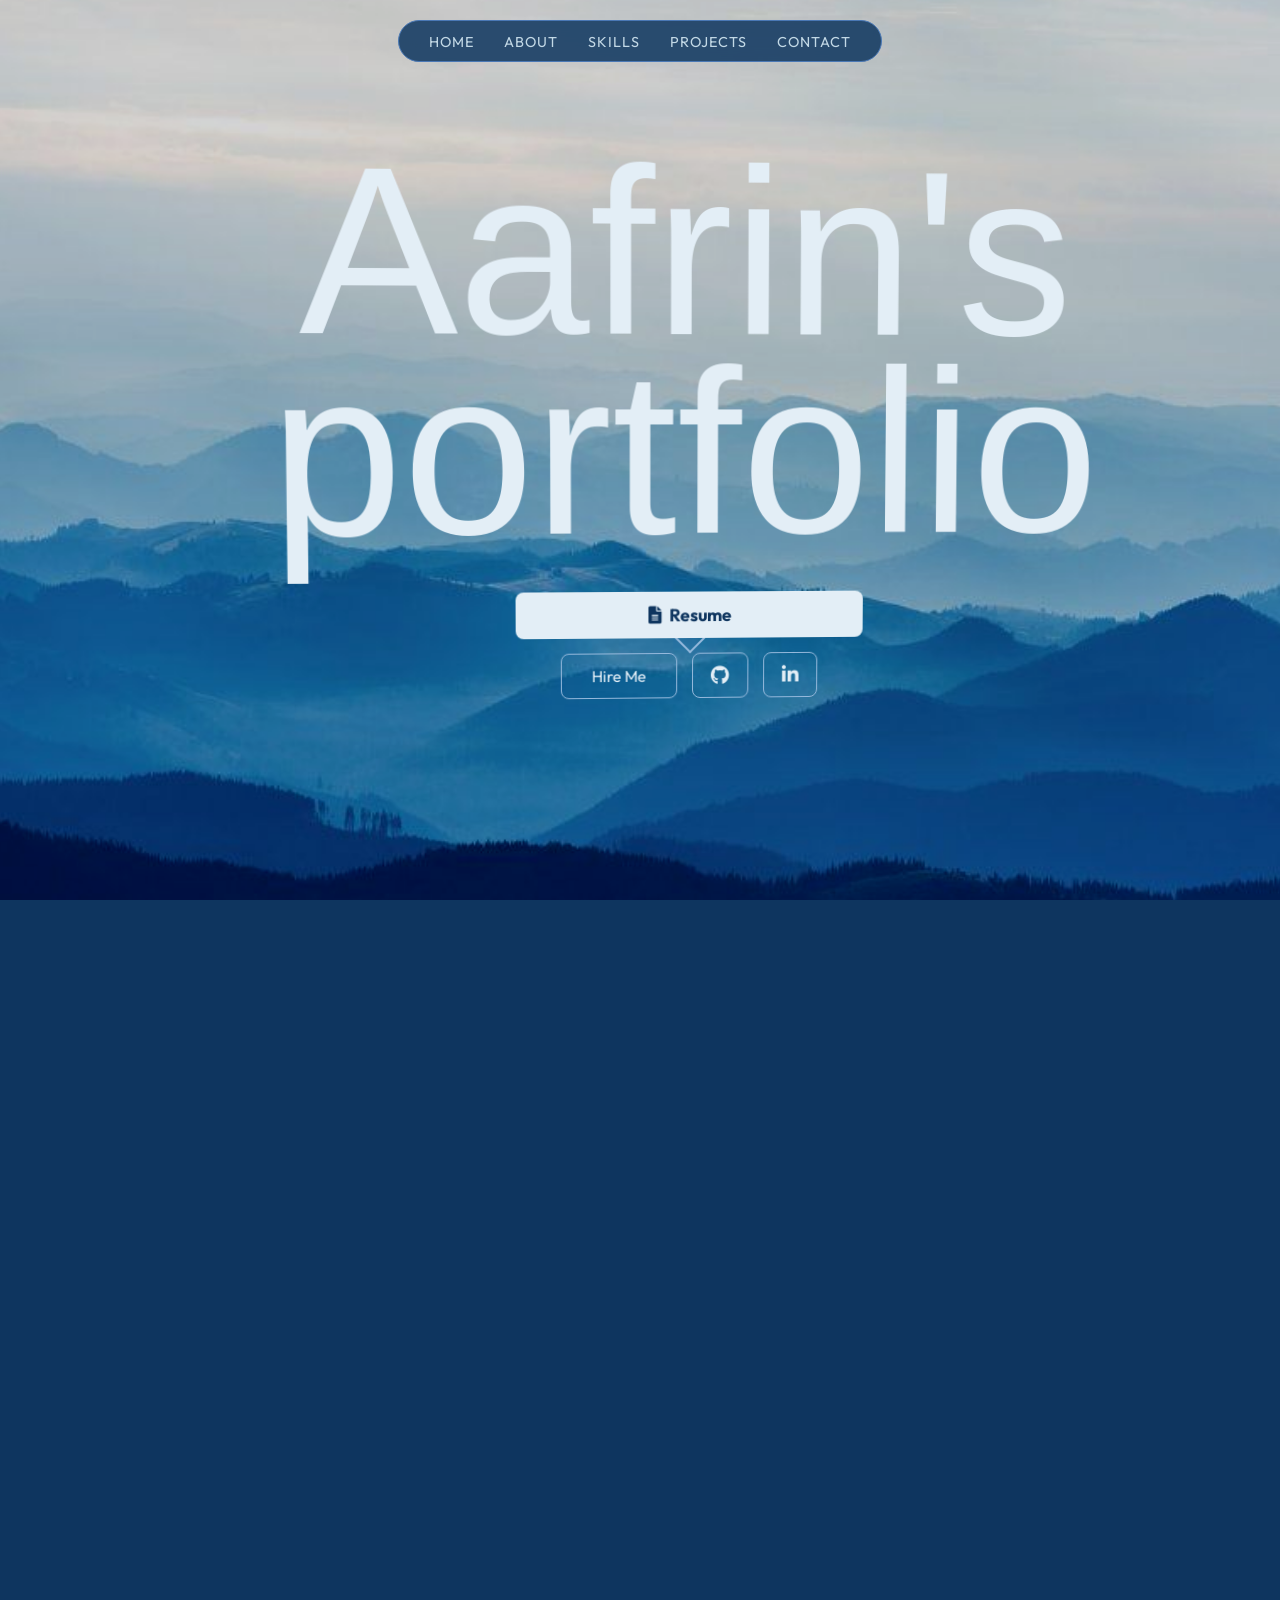
<file: index.html>
<!DOCTYPE html>
<html lang="en">

<head>
    <meta charset="UTF-8">
    <meta name="viewport" content="width=device-width, initial-scale=1.0">
    <title>Aafrin's Portfolio</title>
    <link rel="stylesheet" href="style.css">
    <link rel="stylesheet" href="https://cdnjs.cloudflare.com/ajax/libs/font-awesome/6.0.0/css/all.min.css">
</head>

<body>
    <!-- Hero Section -->
    <section id="hero" class="interactive-container">
        <div class="background-image"></div>
        <div class="content-wrapper">
            <h1 class="portfolio-text">
                <span class="line-1">
                    <span class="text-original">Aafrin's</span>
                    <span class="text-hover">Ai</span>
                </span>
                <span class="line-2">
                    <span class="text-original">portfolio</span>
                    <span class="text-hover">Engineer</span>
                </span>
            </h1>

            <div class="hero-buttons">
                <a href="./Aafrin Nathissha- Resume.pdf" class="btn resume-btn" target="_blank">
                    <i class="fas fa-file-alt"></i> Resume
                </a>
                <div class="social-row">
                    <a href="hire-me.html" class="btn hire-btn">Hire Me</a>
                    <a href="https://github.com/Aafrin-nathissha" target="_blank" class="btn social-btn"><i
                            class="fab fa-github"></i></a>
                    <a href="https://www.linkedin.com/in/aafrinnathissha" target="_blank" class="btn social-btn"><i
                            class="fab fa-linkedin-in"></i></a>
                </div>
            </div>

            <a href="#about" class="scroll-indicator">
                <span>Explore</span>
                <div class="arrow"></div>
            </a>
        </div>
    </section>

    <!-- Navigation -->
    <nav class="glass-nav">
        <ul>
            <li><a href="#hero">Home</a></li>
            <li><a href="#about">About</a></li>
            <li><a href="#skills">Skills</a></li>
            <li><a href="#projects">Projects</a></li>
            <li><a href="#contact">Contact</a></li>
        </ul>
    </nav>

    <!-- About Section -->
    <main>
        <section id="about" class="content-section">
            <div class="container">
                <h2 class="section-title">About Me</h2>
                <div class="about-grid">
                    <div class="about-text glass-card">
                        <p class="highlight">Aspiring AI Engineer | Data Scientist</p>
                        <p>
                            B.Tech in Artificial Intelligence and Data Science (2022-2026) from AMS College of
                            Engineering (Anna University Affiliated).
                        </p>
                        <p>
                            Passionate about applying AI to real-world problems and enhancing decision-making.
                            With a strong foundation in AI, Machine Learning, and Deep Learning, I excel in data-driven
                            problem-solving.
                            Committed to continuous learning and staying ahead in emerging technologies.
                        </p>
                    </div>
                </div>
            </div>
        </section>

        <!-- Skills Section -->
        <section id="skills" class="content-section">
            <div class="container">
                <h2 class="section-title">Technical Expertise</h2>
                <div class="skills-grid">
                    <div class="skill-category glass-card">
                        <h3>AI & Data Science</h3>
                        <div class="custom-tags">
                            <span>Python</span>
                            <span>NLP</span>
                            <span>Hugging Face Transformers</span>
                            <span>SQL</span>
                            <span>Big Data</span>
                            <span>Deep Learning</span>
                        </div>
                    </div>
                    <div class="skill-category glass-card">
                        <h3>Development</h3>
                        <div class="custom-tags">
                            <span>JavaScript</span>
                            <span>HTML5/CSS3</span>
                            <span>React.js</span>
                            <span>Tailwind CSS</span>
                            <span>FastAPI</span>
                            <span>Git/GitHub</span>
                        </div>
                    </div>
                    <div class="skill-category glass-card">
                        <h3>Tools & Cloud</h3>
                        <div class="custom-tags">
                            <span>AWS</span>
                            <span>Firebase</span>
                            <span>VS Code</span>
                            <span>REST APIs</span>
                        </div>
                    </div>
                </div>
            </div>
        </section>

        <!-- Projects Section -->
        <section id="projects" class="content-section">
            <div class="container">
                <h2 class="section-title">Featured Projects</h2>
                <div class="projects-grid">
                    <!-- Project 1 -->
                    <div class="project-card glass-card">
                        <h3>WhatsApp AI Chatbot</h3>
                        <p class="project-role">Client Project</p>
                        <p>Engineered and deployed a live WhatsApp chatbot leveraging Hugging Face transformer models
                            for real-time NLP. Integrated via WhatsApp Business API for seamless customer interactions.
                        </p>
                        <div class="tags">
                            <span>NLP</span>
                            <span>WhatsApp API</span>
                            <span>Transformers</span>
                        </div>
                    </div>

                    <!-- Project 2 -->
                    <div class="project-card glass-card">
                        <h3>AI Fluently</h3>
                        <p class="project-role">Language Learning Platform</p>
                        <p>Mobile-first React.js app using Google Gemini & Web Speech API. Features AI grammar
                            correction, vocabulary building, and interactive quizzes.</p>
                        <div class="tags">
                            <span>React.js</span>
                            <span>Gemini API</span>
                            <span>Web Speech API</span>
                        </div>
                    </div>

                    <!-- Project 3 -->
                    <div class="project-card glass-card">
                        <h3>E-Commerce Solution</h3>
                        <p class="project-role">Client Project</p>
                        <p>Delivered a live platform hosting 200+ products with real-time inventory tracking and
                            mobile-first responsive design.</p>
                        <div class="tags">
                            <span>Full-Stack</span>
                            <span>Real-time DB</span>
                            <span>Responsive</span>
                        </div>
                    </div>

                    <!-- Project 4 -->
                    <div class="project-card glass-card">
                        <h3>AI Study Planner</h3>
                        <p class="project-role">Voice Assistant Chatbot</p>
                        <p>Full-stack AI chatbot using React, FastAPI, and Groq LLM API. Helps students plan studies via
                            voice and text interactions.</p>
                        <div class="tags">
                            <span>FastAPI</span>
                            <span>Groq LLM</span>
                            <span>React</span>
                        </div>
                    </div>

                    <!-- Project 5 -->
                    <div class="project-card glass-card">
                        <h3>Clubee</h3>
                        <p class="project-role">Club Management Suite</p>
                        <p>Secured Finalist position in a 24-hour hackathon. Rapidly designed and deployed a
                            comprehensive club management website prototype.</p>
                        <div class="tags">
                            <span>Hackathon</span>
                            <span>Rapid Prototyping</span>
                        </div>
                    </div>
                </div>
            </div>
        </section>

        <!-- Contact Section -->
        <section id="contact" class="content-section">
            <div class="container">
                <h2 class="section-title">Let's Connect</h2>
                <div class="contact-card glass-card">
                    <p>I'm always open to discussing new projects, creative ideas, or opportunities to be part of your
                        visions.</p>
                    <div class="contact-links">
                        <a href="mailto:aafrin2601@gmail.com" class="contact-btn">aafrin2601@gmail.com</a>
                        <a href="https://www.linkedin.com/in/aafrinnathissha" target="_blank"
                            class="contact-btn">LinkedIn</a>
                        <a href="tel:+918807882397" class="contact-btn">+91 88078 82397</a>
                    </div>
                </div>
            </div>
        </section>
    </main>
    <script src="script.js"></script>
</body>

</html>
</file>
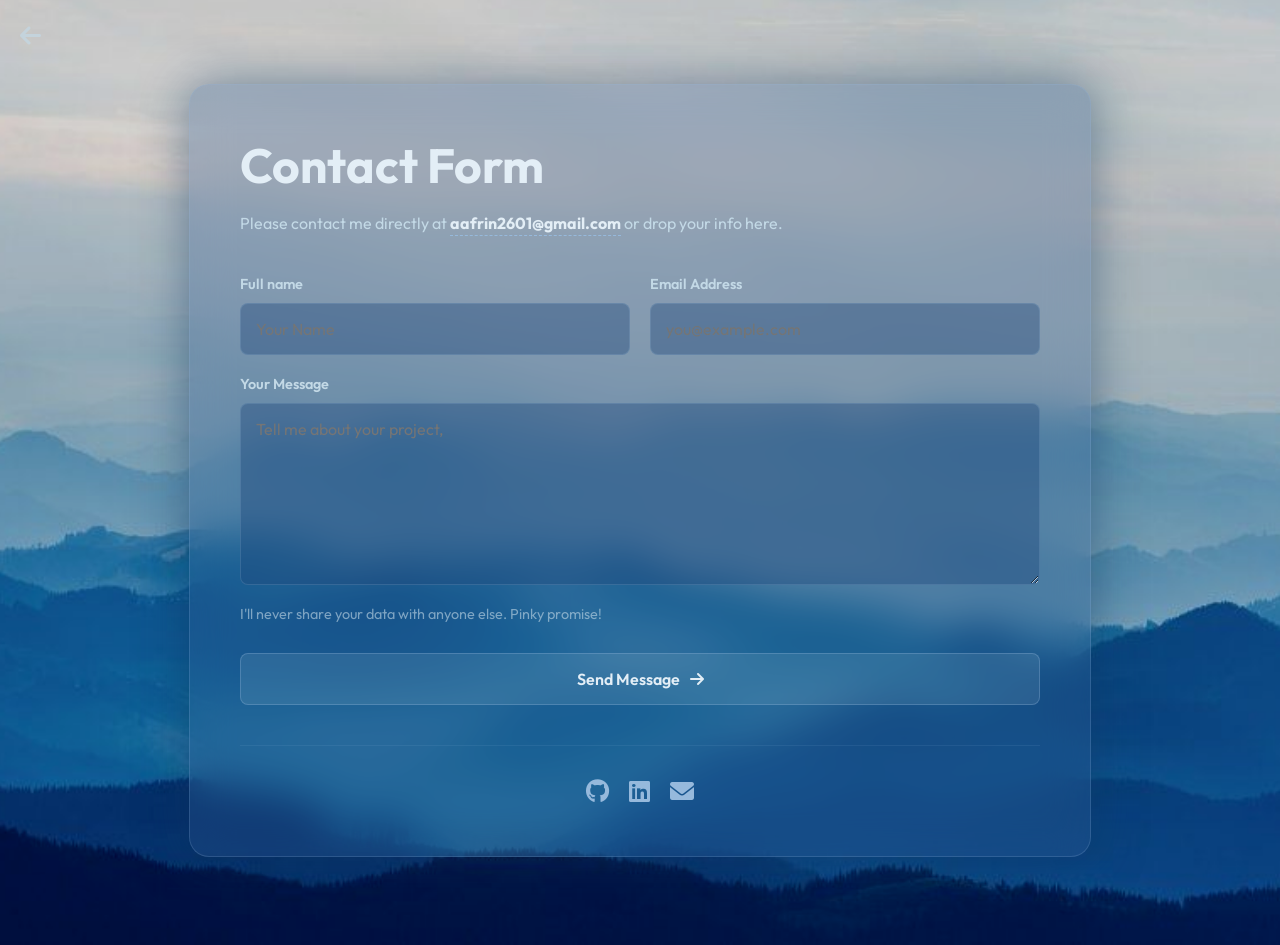
<file: hire-me.html>
<!DOCTYPE html>
<html lang="en">

<head>
    <meta charset="UTF-8">
    <meta name="viewport" content="width=device-width, initial-scale=1.0">
    <title>Contact - Aafrin</title>
    <link rel="stylesheet" href="style.css">
    <link rel="stylesheet" href="https://cdnjs.cloudflare.com/ajax/libs/font-awesome/6.0.0/css/all.min.css">
    <style>
        .contact-container {
            display: flex;
            justify-content: center;
            align-items: center;
            min-height: 100vh;
            padding: 20px;
            position: relative;
            z-index: 10;
        }

        .contact-card {
            background: rgba(10, 10, 10, 0.8);
            backdrop-filter: blur(20px);
            border: 1px solid rgba(255, 255, 255, 0.05);
            padding: 50px;
            border-radius: 20px;
            max-width: 800px;
            width: 100%;
            box-shadow: 0 0 50px rgba(0, 0, 0, 0.5);
            animation: fadeIn 0.8s ease-out;
            text-align: left;
        }

        .contact-title {
            font-family: 'Outfit', sans-serif;
            font-size: 3rem;
            color: #fff;
            margin: 0 0 10px 0;
            font-weight: 700;
        }

        .contact-subtitle {
            font-family: 'Outfit', sans-serif;
            color: rgba(255, 255, 255, 0.6);
            font-size: 1rem;
            margin-bottom: 40px;
            line-height: 1.5;
        }

        .highlight-email {
            color: #fff;
            font-weight: bold;
            text-decoration: none;
        }

        .highlight-email:hover {
            text-decoration: underline;
        }

        .form-row {
            display: flex;
            gap: 20px;
            margin-bottom: 20px;
        }

        .form-group {
            flex: 1;
            display: flex;
            flex-direction: column;
            gap: 10px;
        }

        label {
            font-family: 'Outfit', sans-serif;
            color: #fff;
            font-size: 0.9rem;
            font-weight: 600;
        }

        input,
        textarea {
            background: rgba(255, 255, 255, 0.05);
            border: 1px solid rgba(255, 255, 255, 0.1);
            padding: 15px;
            border-radius: 8px;
            color: #fff;
            font-family: 'Outfit', sans-serif;
            font-size: 1rem;
            outline: none;
            transition: border-color 0.3s, background 0.3s;
        }

        input:focus,
        textarea:focus {
            border-color: rgba(255, 255, 255, 0.3);
            background: rgba(255, 255, 255, 0.08);
        }

        textarea {
            resize: vertical;
            min-height: 150px;
        }

        .privacy-text {
            color: rgba(255, 255, 255, 0.5);
            font-size: 0.9rem;
            margin-bottom: 30px;
            font-family: 'Outfit', sans-serif;
        }

        .submit-btn {
            background: rgba(255, 255, 255, 0.1);
            color: #fff;
            border: 1px solid rgba(255, 255, 255, 0.2);
            padding: 15px 30px;
            border-radius: 8px;
            font-family: 'Outfit', sans-serif;
            font-size: 1rem;
            font-weight: 600;
            cursor: pointer;
            width: 100%;
            transition: all 0.3s;
            display: flex;
            justify-content: center;
            align-items: center;
            gap: 10px;
        }

        .submit-btn:hover {
            background: #fff;
            color: #000;
        }

        .social-footer {
            margin-top: 40px;
            display: flex;
            justify-content: center;
            gap: 20px;
            border-top: 1px solid rgba(255, 255, 255, 0.1);
            padding-top: 30px;
        }

        .social-link {
            color: rgba(255, 255, 255, 0.6);
            font-size: 1.5rem;
            transition: all 0.3s;
        }

        .social-link:hover {
            color: #fff;
            transform: translateY(-3px);
        }

        .home-link {
            position: absolute;
            top: 20px;
            left: 20px;
            color: white;
            text-decoration: none;
            font-size: 1.5rem;
            opacity: 0.7;
            transition: opacity 0.3s;
        }

        .home-link:hover {
            opacity: 1;
        }

        @media (max-width: 768px) {
            .form-row {
                flex-direction: column;
            }

            .contact-card {
                padding: 30px;
            }
        }

        @keyframes fadeIn {
            from {
                opacity: 0;
                transform: translateY(20px);
            }

            to {
                opacity: 1;
                transform: translateY(0);
            }
        }

        /* Palette Overrides for Contact Page */
        .contact-card {
            background: rgba(50, 94, 149, 0.3);
            /* Misty Ridge transparent */
            backdrop-filter: blur(20px);
            border: 1px solid rgba(150, 185, 220, 0.2);
            /* Sky Blue */
            padding: 50px;
            border-radius: 20px;
            max-width: 800px;
            width: 100%;
            box-shadow: 0 0 50px rgba(14, 53, 95, 0.5);
            /* Midnight Blue shadow */
            animation: fadeIn 0.8s ease-out;
            text-align: left;
        }

        .contact-title {
            font-family: 'Outfit', sans-serif;
            font-size: 3rem;
            color: #E3EEF6;
            /* Ice Mist */
            margin: 0 0 10px 0;
            font-weight: 700;
        }

        .contact-subtitle {
            font-family: 'Outfit', sans-serif;
            color: #C3D9E6;
            /* Pale Sky */
            font-size: 1rem;
            margin-bottom: 40px;
            line-height: 1.5;
        }

        .highlight-email {
            color: #E3EEF6;
            font-weight: bold;
            text-decoration: none;
            border-bottom: 1px dashed #96B9DC;
            padding-bottom: 2px;
        }

        .highlight-email:hover {
            color: #6E9BCF;
            /* Cool Blue */
            border-bottom-color: #6E9BCF;
        }

        .form-row {
            display: flex;
            gap: 20px;
            margin-bottom: 20px;
        }

        .form-group {
            flex: 1;
            display: flex;
            flex-direction: column;
            gap: 10px;
        }

        label {
            font-family: 'Outfit', sans-serif;
            color: #C3D9E6;
            /* Pale Sky */
            font-size: 0.9rem;
            font-weight: 600;
        }

        input,
        textarea {
            background: rgba(30, 73, 122, 0.4);
            /* Deep Horizon */
            border: 1px solid rgba(150, 185, 220, 0.2);
            /* Sky Blue */
            padding: 15px;
            border-radius: 8px;
            color: #E3EEF6;
            /* Ice Mist */
            font-family: 'Outfit', sans-serif;
            font-size: 1rem;
            outline: none;
            transition: border-color 0.3s, background 0.3s;
        }

        input:focus,
        textarea:focus {
            border-color: #6E9BCF;
            /* Cool Blue */
            background: rgba(50, 94, 149, 0.4);
            /* Misty Ridge */
        }

        textarea {
            resize: vertical;
            min-height: 150px;
        }

        .privacy-text {
            color: rgba(195, 217, 230, 0.6);
            /* Pale Sky low opacity */
            font-size: 0.9rem;
            margin-bottom: 30px;
            font-family: 'Outfit', sans-serif;
        }

        .submit-btn {
            background: rgba(227, 238, 246, 0.1);
            /* Ice Mist low opacity */
            color: #E3EEF6;
            border: 1px solid rgba(150, 185, 220, 0.3);
            padding: 15px 30px;
            border-radius: 8px;
            font-family: 'Outfit', sans-serif;
            font-size: 1rem;
            font-weight: 600;
            cursor: pointer;
            width: 100%;
            transition: all 0.3s;
            display: flex;
            justify-content: center;
            align-items: center;
            gap: 10px;
        }

        .submit-btn:hover {
            background: #E3EEF6;
            /* Ice Mist */
            color: #0E355F;
            /* Midnight Blue */
            box-shadow: 0 0 15px rgba(110, 155, 207, 0.4);
        }

        .social-footer {
            margin-top: 40px;
            display: flex;
            justify-content: center;
            gap: 20px;
            border-top: 1px solid rgba(150, 185, 220, 0.1);
            padding-top: 30px;
        }

        .social-link {
            color: #96B9DC;
            /* Sky Blue */
            font-size: 1.5rem;
            transition: all 0.3s;
        }

        .social-link:hover {
            color: #E3EEF6;
            transform: translateY(-3px);
            text-shadow: 0 0 10px rgba(110, 155, 207, 0.5);
        }

        .home-link {
            position: absolute;
            top: 20px;
            left: 20px;
            color: #C3D9E6;
            /* Pale Sky */
            text-decoration: none;
            font-size: 1.5rem;
            opacity: 0.7;
            transition: opacity 0.3s;
        }

        .home-link:hover {
            opacity: 1;
            color: #E3EEF6;
        }

        @media (max-width: 768px) {
            .form-row {
                flex-direction: column;
            }

            .contact-card {
                padding: 30px;
            }
        }
    </style>
</head>

<body>
    <div class="background-image"></div>
    <a href="index.html" class="home-link"><i class="fas fa-arrow-left"></i></a>

    <div class="contact-container">
        <div class="contact-card">
            <h1 class="contact-title">Contact Form</h1>
            <p class="contact-subtitle">
                Please contact me directly at <a href="mailto:aafrin2601@gmail.com"
                    class="highlight-email">aafrin2601@gmail.com</a> or drop your info here.
            </p>

            <form id="contactForm">
                <div class="form-row">
                    <div class="form-group">
                        <label for="name">Full name</label>
                        <input type="text" id="name" name="name" placeholder="Your Name" required>
                    </div>
                    <div class="form-group">
                        <label for="email">Email Address</label>
                        <input type="email" id="email" name="email" placeholder="you@example.com" required>
                    </div>
                </div>

                <div class="form-group" style="margin-bottom: 20px;">
                    <label for="message">Your Message</label>
                    <textarea id="message" name="message" placeholder="Tell me about your project," required></textarea>
                </div>

                <p class="privacy-text">I'll never share your data with anyone else. Pinky promise!</p>

                <button type="submit" class="submit-btn">
                    Send Message <i class="fas fa-arrow-right"></i>
                </button>
            </form>

            <div class="social-footer">
                <a href="https://github.com/Aafrin-nathissha" target="_blank" class="social-link" title="GitHub">
                    <i class="fab fa-github"></i>
                </a>
                <a href="https://www.linkedin.com/in/aafrinnathissha" target="_blank" class="social-link"
                    title="LinkedIn">
                    <i class="fab fa-linkedin"></i>
                </a>
                <a href="mailto:aafrin2601@gmail.com" class="social-link" title="Email">
                    <i class="fas fa-envelope"></i>
                </a>
            </div>
        </div>
    </div>

    <script>
        document.getElementById('contactForm').addEventListener('submit', function (e) {
            e.preventDefault();

            const name = document.getElementById('name').value;
            const email = document.getElementById('email').value;
            const message = document.getElementById('message').value;

            // Construct Gmail compose URL
            const subject = encodeURIComponent(`Portfolio Inquiry from ${name}`);
            const body = encodeURIComponent(`Name: ${name}\nEmail: ${email}\n\nMessage:\n${message}`);
            const gmailUrl = `https://mail.google.com/mail/?view=cm&fs=1&to=aafrin2601@gmail.com&su=${subject}&body=${body}`;

            // Open in new tab
            window.open(gmailUrl, '_blank');
        });
    </script>
</body>

</html>
</file>
<file: style.css>
@import url('https://fonts.googleapis.com/css2?family=Outfit:wght@500&display=swap');
/* Using a clean, modern font as fallback/replacement */

body,
html {
    margin: 0;
    padding: 0;
    width: 100%;
    height: 100%;
    overflow: hidden;
    background-color: #0E355F;
    /* Midnight Blue */
    font-family: 'Outfit', sans-serif;
    color: #E3EEF6;
    /* Ice Mist */
}

.interactive-container {
    width: 100%;
    height: 100%;
    position: relative;
    perspective: 1000px;
    display: flex;
    justify-content: center;
    align-items: center;
}

.background-image {
    position: absolute;
    top: 0;
    left: 0;
    width: 100%;
    height: 100%;
    background-image: url('assets/background-depth.jpg');
    background-size: cover;
    background-position: center;
    z-index: 0;
    transform: scale(1.1);
    /* Zoom in slightly for parallax movement */
    filter: brightness(0.8) contrast(1.1);
    /* Enhance underwater feel */
}

.content-wrapper {
    position: absolute;
    top: 42%;
    left: 50%;
    transform: translate(-50%, -50%);
    text-align: center;
    z-index: 1;
    opacity: 1;
    transform-style: preserve-3d;
}

.portfolio-text {
    margin: 0;
    padding: 0;
    color: #E3EEF6;
    /* Ice Mist */
    font-family: 'Youth Medium', sans-serif;
    font-weight: normal;
    opacity: 1;
    font-size: 14.6rem;
    line-height: 0.85;
    mix-blend-mode: normal;
    /* Removed soft-light for better contrast with new palette */
    display: flex;
    flex-direction: column;
    align-items: center;
    white-space: nowrap;
}

.line-1,
.line-2 {
    display: block;
    position: relative;
    cursor: default;
}

.text-original {
    transition: opacity 0.4s ease;
    opacity: 1;
}

.text-hover {
    position: absolute;
    top: 50%;
    left: 50%;
    transform: translate(-50%, -50%);
    /* Centered relative to line container */
    color: #234C78;
    /* User requested specific Blue */
    text-shadow: 0 0 15px rgba(35, 76, 120, 0.6);
    opacity: 1;
    transition: opacity 0.4s ease;
    pointer-events: none;
    width: auto;
    white-space: nowrap;
    padding: 0.2em 0.5em;
    z-index: 2;
    -webkit-mask-image: radial-gradient(circle 250px at var(--x, -100%) var(--y, -100%), black 25%, transparent 60%);
    mask-image: radial-gradient(circle 250px at var(--x, -100%) var(--y, -100%), black 25%, transparent 60%);
}

.portfolio-text:hover .text-original {
    opacity: 0.3;
}

/* Hero Buttons */
.hero-buttons {
    margin-top: 40px;
    display: flex;
    flex-direction: column;
    align-items: center;
    gap: 15px;
    opacity: 0;
    animation: fadeInButtons 1s ease 0.5s forwards;
    position: relative;
    z-index: 10;
}

@keyframes fadeInButtons {
    to {
        opacity: 1;
        transform: translateY(0);
    }
}

.resume-btn {
    background: #E3EEF6;
    /* Ice Mist */
    color: #0E355F;
    /* Midnight Blue */
    width: 300px;
    justify-content: center;
    font-weight: bold;
    font-size: 1.1rem;
    border: none;
}

.resume-btn:hover {
    background: #fff;
    transform: translateY(-2px);
    box-shadow: 0 5px 15px rgba(227, 238, 246, 0.3);
}

.social-row {
    display: flex;
    gap: 15px;
}

.btn {
    display: flex;
    align-items: center;
    padding: 12px 25px;
    border-radius: 8px;
    text-decoration: none;
    font-family: 'Outfit', sans-serif;
    transition: all 0.3s ease;
    cursor: pointer;
}

.btn i {
    margin-right: 8px;
}

.social-btn i {
    margin-right: 0;
    font-size: 1.2rem;
}

.hire-btn {
    background: transparent;
    border: 1px solid #96B9DC;
    /* Sky Blue */
    color: #E3EEF6;
    /* Ice Mist */
    padding: 12px 30px;
}

.hire-btn:hover {
    background: rgba(110, 155, 207, 0.2);
    /* Cool Blue tint */
    border-color: #E3EEF6;
}

.social-btn {
    background: transparent;
    border: 1px solid #96B9DC;
    /* Sky Blue */
    color: #E3EEF6;
    padding: 12px 18px;
}

.social-btn:hover {
    background: rgba(110, 155, 207, 0.2);
    border-color: #E3EEF6;
    transform: translateY(-2px);
}

/* Navigation */
.glass-nav {
    position: fixed;
    top: 20px;
    left: 50%;
    transform: translateX(-50%);
    background: rgba(14, 53, 95, 0.85);
    /* Midnight Blue semi-transparent */
    backdrop-filter: blur(15px);
    border: 1px solid #4A78B5;
    /* Blue Fog border */
    padding: 10px 30px;
    border-radius: 50px;
    z-index: 1000;
}

.glass-nav ul {
    list-style: none;
    display: flex;
    gap: 30px;
    margin: 0;
    padding: 0;
}

.glass-nav a {
    color: #C3D9E6;
    /* Pale Sky */
    text-decoration: none;
    font-family: 'Outfit', sans-serif;
    font-size: 0.9rem;
    transition: all 0.3s ease;
    text-transform: uppercase;
    letter-spacing: 1px;
}

.glass-nav a:hover {
    color: #E3EEF6;
    /* Ice Mist */
    text-shadow: 0 0 10px rgba(227, 238, 246, 0.5);
}

/* Sections Global */
.content-section {
    min-height: 100vh;
    padding: 100px 20px;
    display: flex;
    justify-content: center;
    align-items: center;
    position: relative;
    z-index: 10;
}

.container {
    max-width: 1200px;
    width: 100%;
    margin: 0 auto;
}

.section-title {
    font-family: 'Youth Medium', sans-serif;
    font-size: 4rem;
    color: #E3EEF6;
    /* Ice Mist */
    margin-bottom: 50px;
    text-align: center;
    opacity: 0;
    transform: translateY(30px);
    transition: all 0.8s ease-out;
}

.section-title.visible {
    opacity: 1;
    transform: translateY(0);
}

/* Glass Cards */
.glass-card {
    background: rgba(50, 94, 149, 0.2);
    /* Misty Ridge low opacity */
    backdrop-filter: blur(12px);
    border: 1px solid rgba(150, 185, 220, 0.3);
    /* Sky Blue border */
    padding: 30px;
    border-radius: 20px;
    color: #C3D9E6;
    /* Pale Sky */
    transition: transform 0.3s ease, background 0.3s ease;
    opacity: 0;
    transform: translateY(30px);
}

.glass-card.visible {
    opacity: 1;
    transform: translateY(0);
}

.glass-card:hover {
    background: rgba(74, 120, 181, 0.3);
    /* Blue Fog */
    transform: translateY(-5px);
    border-color: #6E9BCF;
    /* Cool Blue */
}

/* Grid Layouts */
.about-text {
    font-size: 1.2rem;
    line-height: 1.6;
    max-width: 800px;
    margin: 0 auto;
    text-align: center;
    color: #C3D9E6;
}

.highlight {
    color: #96B9DC;
    /* Sky Blue */
    font-size: 1.5rem;
    margin-bottom: 20px;
    font-weight: bold;
}

.skills-grid {
    display: grid;
    grid-template-columns: repeat(auto-fit, minmax(300px, 1fr));
    gap: 30px;
}

.skill-category h3 {
    margin-top: 0;
    color: #E3EEF6;
    margin-bottom: 20px;
    border-bottom: 1px solid rgba(150, 185, 220, 0.2);
    padding-bottom: 10px;
}

.custom-tags {
    display: flex;
    flex-wrap: wrap;
    gap: 10px;
}

.custom-tags span {
    background: rgba(30, 73, 122, 0.4);
    /* Deep Horizon */
    padding: 5px 15px;
    border-radius: 15px;
    font-size: 0.9rem;
    border: 1px solid #4A78B5;
    /* Blue Fog */
    color: #E3EEF6;
}

.projects-grid {
    display: grid;
    grid-template-columns: repeat(auto-fit, minmax(350px, 1fr));
    gap: 30px;
}

.project-role {
    color: #96B9DC;
    /* Sky Blue */
    font-size: 0.9rem;
    text-transform: uppercase;
    letter-spacing: 1px;
    margin-bottom: 15px;
}

.tags {
    margin-top: 20px;
    display: flex;
    gap: 10px;
    flex-wrap: wrap;
}

.tags span {
    font-size: 0.8rem;
    color: #C3D9E6;
}

/* Contact */
.contact-card {
    text-align: center;
    max-width: 600px;
    margin: 0 auto;
}

.contact-links {
    margin-top: 30px;
    display: flex;
    flex-direction: column;
    gap: 20px;
}

.contact-btn {
    display: inline-block;
    padding: 15px 30px;
    background: rgba(74, 120, 181, 0.2);
    /* Blue Fog */
    color: #E3EEF6;
    text-decoration: none;
    border-radius: 5px;
    transition: all 0.3s ease;
    border: 1px solid transparent;
}

.contact-btn:hover {
    background: #325E95;
    /* Misty Ridge */
    border-color: #6E9BCF;
    transform: scale(1.05);
}

/* Scroll Arrow */
.scroll-indicator {
    position: absolute;
    bottom: 50px;
    left: 50%;
    transform: translateX(-50%);
    display: flex;
    flex-direction: column;
    align-items: center;
    color: #96B9DC;
    /* Sky Blue */
    font-size: 0.9rem;
    animation: fadeBounce 2s infinite;
    text-decoration: none;
    /* Ensure no underline since it's now a link */
    cursor: pointer;
}

.arrow {
    width: 20px;
    height: 20px;
    border-right: 2px solid #96B9DC;
    border-bottom: 2px solid #96B9DC;
    transform: rotate(45deg);
    margin-top: 10px;
}

@keyframes fadeBounce {

    0%,
    100% {
        opacity: 0.5;
        transform: translateX(-50%) translateY(0);
    }

    50% {
        opacity: 1;
        transform: translateX(-50%) translateY(10px);
    }
}

/* Mobile Responsiveness */
@media (max-width: 768px) {
    .section-title {
        font-size: 2.5rem;
    }

    .glass-nav {
        bottom: 20px;
        top: auto;
        width: 90%;
        border-radius: 20px;
        padding: 15px;
    }

    .glass-nav ul {
        justify-content: space-between;
        gap: 0;
        font-size: 0.8rem;
    }
}
</file>
